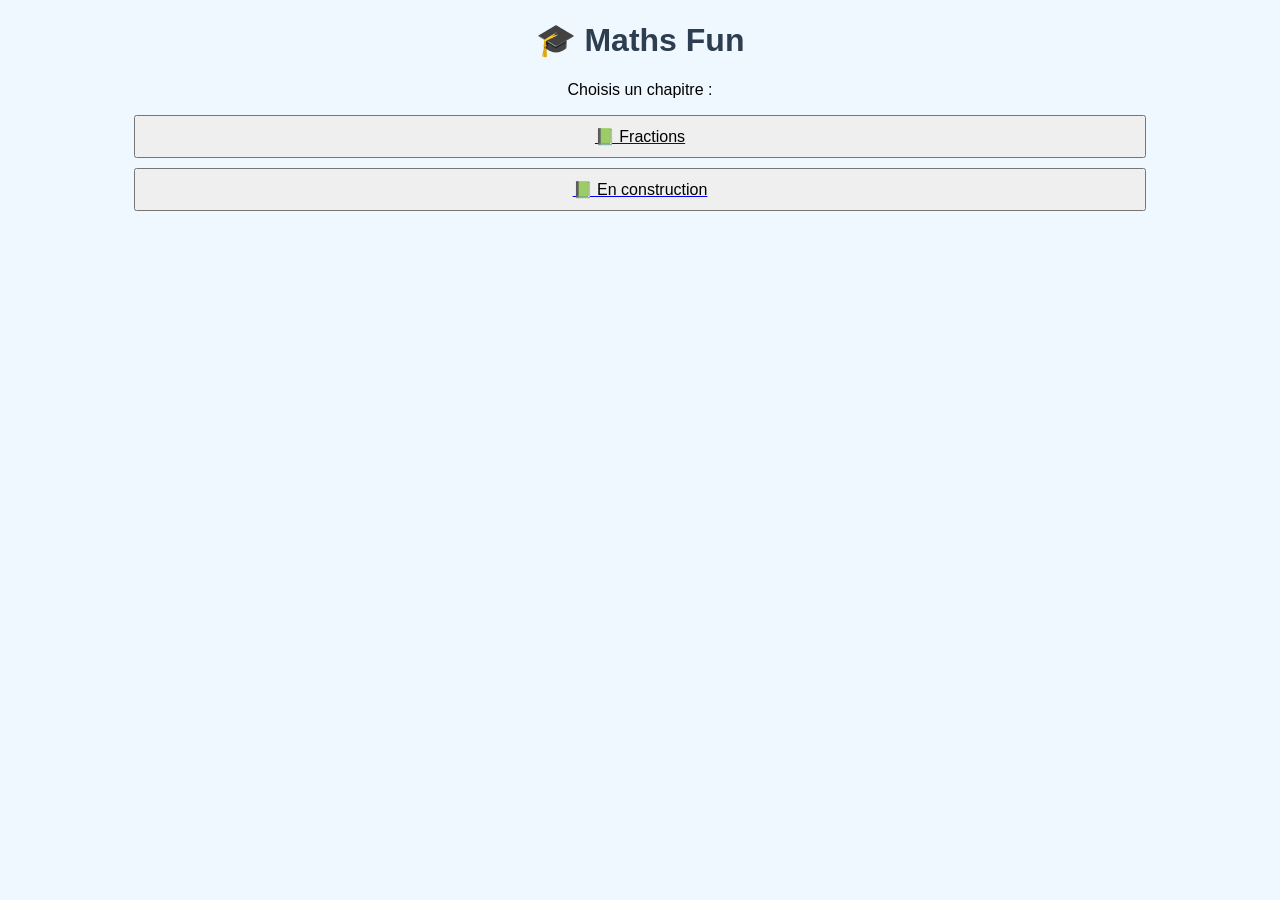
<file: index.html>
<!DOCTYPE html>
<html lang="fr">
<head>
    <meta charset="UTF-8">
    <title>Maths Fun</title>
    <link rel="stylesheet" href="style.css">
</head>
<body>

<h1>🎓 Maths Fun</h1>
<p>Choisis un chapitre :</p>

<a href="fractions.html">
    <button>📗 Fractions</button>
    <button>📗 En construction</button>
</a>

</body>
</html>
</file>
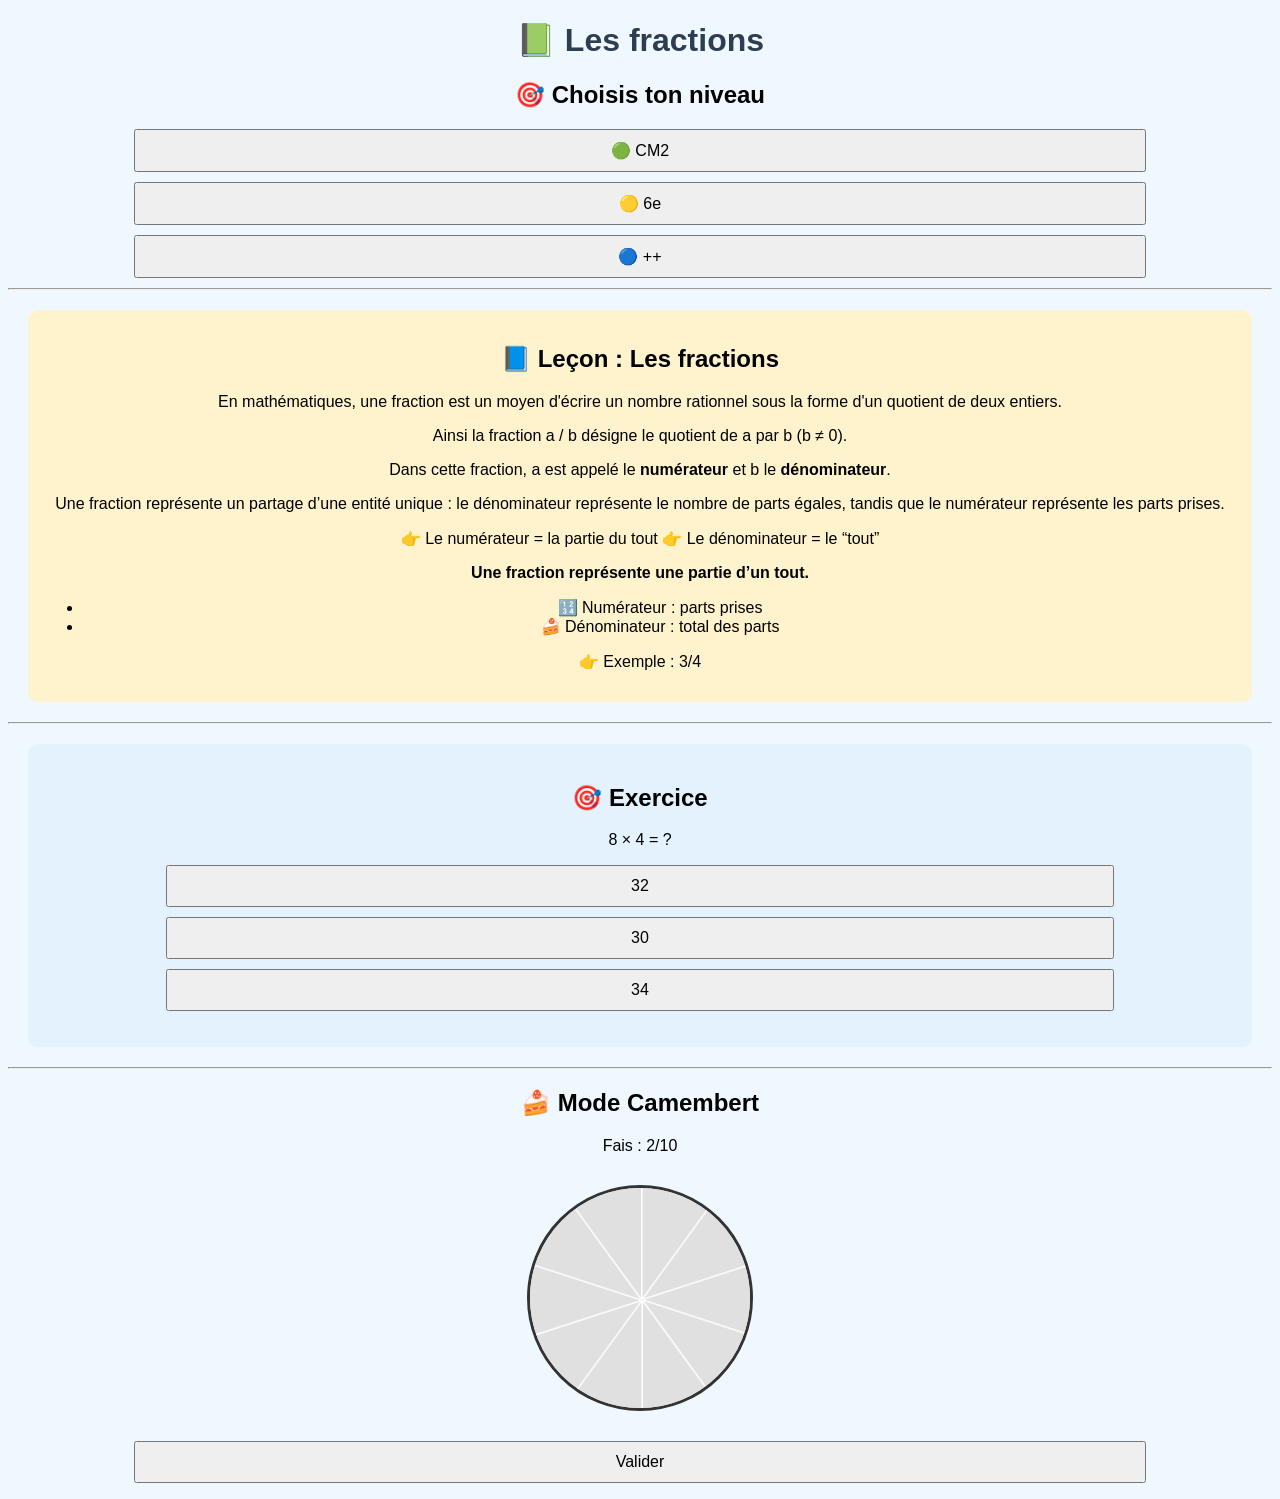
<file: fractions.html>
<!DOCTYPE html>
<html lang="fr">
<head>
    <meta charset="UTF-8">
    <title>Fractions</title>
    <link rel="stylesheet" href="style.css">
</head>
<body>

<h1>📗 Les fractions</h1>

<h2>🎯 Choisis ton niveau</h2>

<button onclick="setLevel('cm2')">🟢 CM2</button>
<button onclick="setLevel('sixieme')">🟡 6e</button>
<button onclick="setLevel('plus')">🔵 ++</button>

<hr>

<div class="lesson">
    <h2>📘 Leçon : Les fractions</h2>

    <p>
        En mathématiques, une fraction est un moyen d'écrire un nombre rationnel sous la forme d'un quotient de deux entiers.
    </p>

    <p>
        Ainsi la fraction a / b désigne le quotient de a par b (b ≠ 0).
    </p>

    <p>
        Dans cette fraction, a est appelé le <b>numérateur</b> et b le <b>dénominateur</b>.
    </p>

    <p>
        Une fraction représente un partage d’une entité unique : le dénominateur représente le nombre de parts égales, tandis que le numérateur représente les parts prises.
    </p>

    <p>
        👉 Le numérateur = la partie du tout
        👉 Le dénominateur = le “tout”
    </p>

    <p><b>Une fraction représente une partie d’un tout.</b></p>

    <ul>
        <li>🔢 Numérateur : parts prises</li>
        <li>🍰 Dénominateur : total des parts</li>
    </ul>

    <p>👉 Exemple : 3/4</p>
</div>

<hr>

<div class="quiz">
    <h2>🎯 Exercice</h2>

    <p id="question"></p>

    <button class="answerBtn" onclick="answer(0)"></button>
    <button class="answerBtn" onclick="answer(1)"></button>
    <button class="answerBtn" onclick="answer(2)"></button>

    <p id="result"></p>
    <p id="explanation"></p>
    <p id="score"></p>
</div>

<hr>

<h2>🍰 Mode Camembert</h2>

<p id="pieLabel">Fais ...</p>

<div id="pie"></div>

<button onclick="checkPie()">Valider</button>

<p id="pieResult"></p>

<script src="script.js"></script>
</body>
</html>
</file>
<file: style.css>
body {
  font-family: Arial;
  text-align: center;
  background-color: #f0f8ff;
}

h1 {
  color: #2c3e50;
}

button {
  display: block;
  margin: 10px auto;
  padding: 10px;
  width: 80%;
  font-size: 16px;
  cursor: pointer;
}

#result {
  font-weight: bold;
  margin-top: 15px;
}

.lesson {
  background: #fff3cd;
  padding: 15px;
  margin: 20px;
  border-radius: 10px;
}

.quiz {
  background: #e3f2fd;
  padding: 20px;
  margin: 20px;
  border-radius: 10px;
}

#explanation {
  margin-top: 10px;
  font-style: italic;
}

/* 🍰 CAMEMBERT */
#pie {
  position: relative;
  width: 220px;
  height: 220px;
  margin: 30px auto; /* centre le camembert */
  border-radius: 50%;
  overflow: hidden;
  border: 3px solid #333;
  background: #fff;
}

/* chaque part */
.slice {
  position: absolute;
  width: 50%;
  height: 50%;
  transform-origin: 100% 100%;
  cursor: pointer;
  transition: 0.2s;
  background: #e0e0e0;
  border: 1px solid white;
}

/* quand on clique */
.slice.active {
  background: #ffb347; /* couleur orange gâteau */
  filter: brightness(1.1);
}

/* effet hover */
.slice:hover {
  filter: brightness(0.9);
}
</file>
